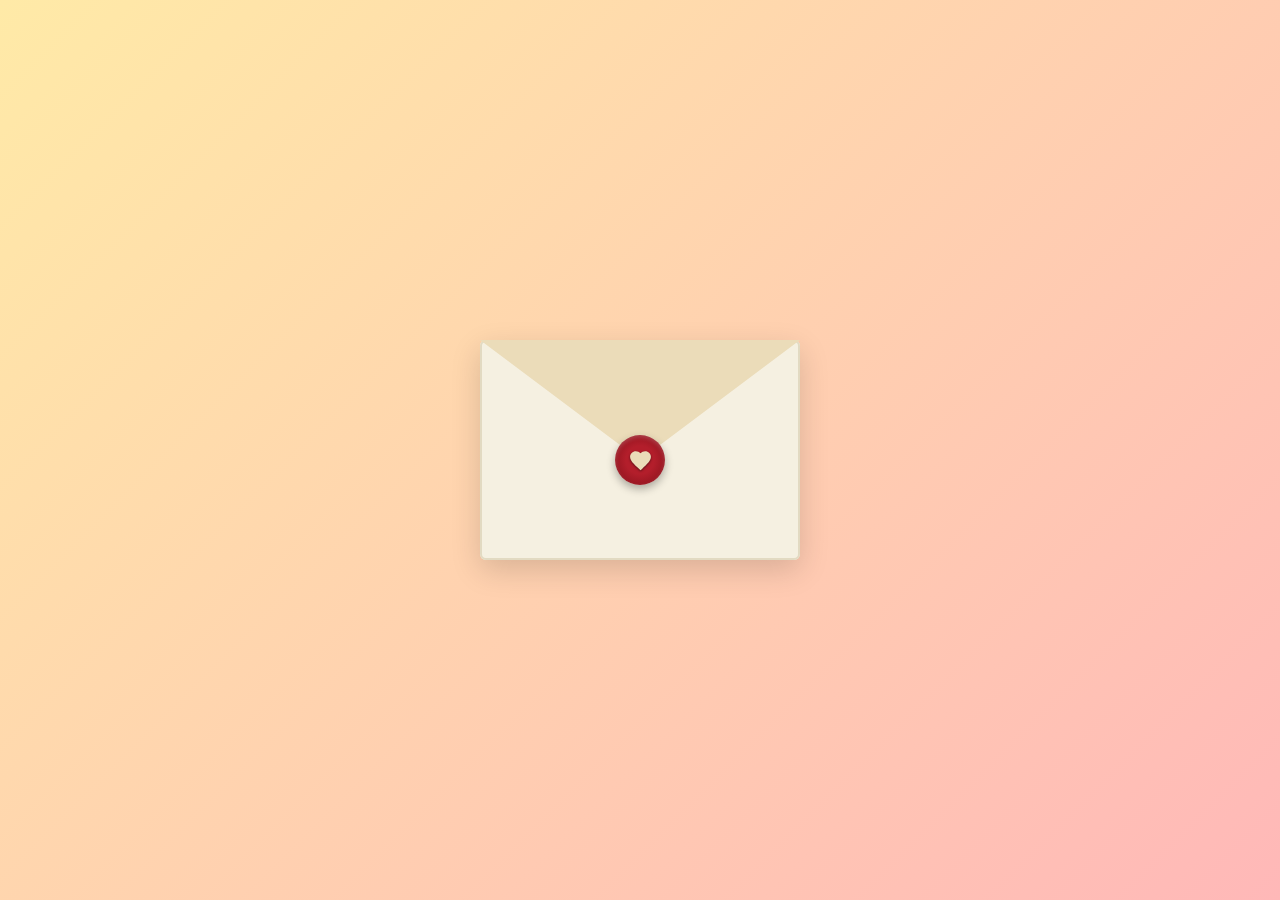
<file: massage/Index.html>
<!DOCTYPE html>
<html lang="es">
<head>
    <meta charset="UTF-8">
    <meta name="viewport" content="width=device-width, initial-scale=1.0">
    <title>¡Feliz Cumpleaños!</title>
    <link rel="stylesheet" href="Styles.css">
    <script src="Script.js" defer></script>
</head>
<body>
    <div class="envelope-wrapper" id="envelope">
        <div class="envelope-flap"></div>

        <div class="wax-seal" id="waxSeal" onclick="clickSeal(event)">
            <svg class="heart-icon" id="sealHeart" viewBox="0 0 24 24">
                <path d="M12 21.35l-1.45-1.32C5.4 15.36 2 12.28 2 8.5 2 5.42 4.42 3 7.5 3c1.74 0 3.41.81 4.5 2.09C13.09 3.81 14.76 3 16.5 3 19.58 3 22 5.42 22 8.5c0 3.78-3.4 6.86-8.55 11.54L12 21.35z"/>
            </svg>
            <svg class="crack-lines" viewBox="0 0 50 50">
                <path id="crack1" d="M25,5 L25,18 L20,23" stroke="#4a0a0f" stroke-width="2.5" fill="none" stroke-linecap="round" style="opacity:0; transition: opacity 0.2s;"/>
                <path id="crack2" d="M45,25 L32,25 L28,28" stroke="#4a0a0f" stroke-width="2.5" fill="none" stroke-linecap="round" style="opacity:0; transition: opacity 0.2s;"/>
                <path id="crack3" d="M25,45 L25,32 L30,26" stroke="#4a0a0f" stroke-width="2.5" fill="none" stroke-linecap="round" style="opacity:0; transition: opacity 0.2s;"/>
                <path id="crack4" d="M5,25 L18,25 L22,20" stroke="#4a0a0f" stroke-width="2.5" fill="none" stroke-linecap="round" style="opacity:0; transition: opacity 0.2s;"/>
            </svg>
        </div>

        <div class="letter">
            <div class="bouquet-container">
                <svg viewBox="0 0 100 100" width="100%" height="100%">
                    <path d="M45,60 L35,90 M50,60 L50,92 M55,60 L65,90" stroke="#4b6584" stroke-width="3" stroke-linecap="round"/>
                    <path d="M38,75 Q50,70 62,75 Q50,80 38,75" fill="#ff7675"/>
                    <circle cx="35" cy="45" r="14" fill="#ff7675"/>
                    <circle cx="35" cy="45" r="8" fill="#d63031"/>
                    <circle cx="50" cy="35" r="16" fill="#fd79a8"/>
                    <circle cx="50" cy="35" r="9" fill="#e84393"/>
                    <circle cx="65" cy="48" r="12" fill="#fbc531"/>
                    <circle cx="65" cy="48" r="6" fill="#e1b12c"/>
                    <path d="M25,40 Q15,35 23,28 Q30,35 25,40" fill="#26de81"/>
                    <path d="M75,45 Q85,40 77,33 Q70,40 75,45" fill="#26de81"/>
                </svg>
            </div>
            <h1>¡Feliz Cumpleaños!</h1>
            <p>En este día tan especial, quería enviarte un detalle diferente...</p>
            <p style="margin-top: 8px;">Eres una persona increíble que alegra la vida de quienes te rodean. Que hoy esté lleno de sonrisas, momentos mágicos y cosas hermosas.</p>
            <p style="margin-top: 15px; font-weight: bold; color: #b31e2b;">¡Que pases un día espectacular! ✨</p>
        </div>
    </div>
</body>
</html>
</file>
<file: massage/Styles.css>
* {
    box-sizing: border-box;
    margin: 0;
    padding: 0;
    font-family: 'Georgia', serif;
}

body {
    background: linear-gradient(135deg, #ffeaa7 0%, #ffb8b8 100%);
    min-height: 100vh;
    display: flex;
    justify-content: center;
    align-items: center;
    overflow: hidden;
    position: relative;
    perspective: 1000px;
}

.envelope-wrapper {
    position: relative;
    width: 320px;
    height: 220px;
    background-color: #f5f0e1;
    border-radius: 6px;
    box-shadow: 0 10px 30px rgba(0,0,0,0.15);
    transition: transform 0.5s ease;
    z-index: 5;
}

.envelope-wrapper::before {
    content: "";
    position: absolute;
    top: 0;
    right: 0;
    bottom: 0;
    left: 0;
    border-radius: 6px;
    border: 2px solid #e2dac2;
    z-index: 2;
    pointer-events: none;
}

.envelope-flap {
    position: absolute;
    top: 0;
    left: 0;
    width: 0;
    height: 0;
    border-left: 160px solid transparent;
    border-right: 160px solid transparent;
    border-top: 120px solid #ebdcb9;
    transform-origin: top;
    transition: transform 0.6s ease 0.2s, z-index 0.2s ease 0.4s;
    z-index: 4;
}

.wax-seal {
    position: absolute;
    top: 95px;
    left: 135px;
    width: 50px;
    height: 50px;
    background: radial-gradient(circle, #b31e2b 40%, #801019 100%);
    border-radius: 50px;
    box-shadow: 0 4px 8px rgba(0,0,0,0.3), inset 0 2px 4px rgba(255,255,255,0.2);
    z-index: 6;
    display: flex;
    justify-content: center;
    align-items: center;
    cursor: pointer;
    transition: transform 0.5s ease, opacity 0.5s ease;
    user-select: none;
    -webkit-user-select: none;
}

.wax-seal svg.heart-icon {
    width: 25px;
    height: 25px;
    fill: #ebdcb9;
    filter: drop-shadow(0px 1px 1px rgba(0,0,0,0.5));
    transition: opacity 0.3s;
}

.crack-lines {
    position: absolute;
    top: 0;
    left: 0;
    width: 100%;
    height: 100%;
    pointer-events: none;
}

@keyframes shake {
    0% { transform: translate(0, 0); }
    20% { transform: translate(-3px, 2px); }
    40% { transform: translate(3px, -1px); }
    60% { transform: translate(-2px, -2px); }
    80% { transform: translate(2px, 1px); }
    100% { transform: translate(0, 0); }
}

.shake {
    animation: shake 0.2s ease;
}

.wax-particle {
    position: fixed;
    width: 6px;
    height: 6px;
    background-color: #801019;
    border-radius: 50%;
    pointer-events: none;
    z-index: 20;
}

.envelope-wrapper.open .envelope-flap {
    transform: rotateX(180deg);
    z-index: 1;
}

.envelope-wrapper.open .wax-seal {
    transform: scale(0) rotate(-45deg) !important;
    opacity: 0;
    pointer-events: none;
}

.letter {
    position: absolute;
    top: 10px;
    left: 15px;
    width: 290px;
    background: #fffdf9;
    border-radius: 4px;
    padding: 20px;
    box-shadow: 0 2px 10px rgba(0,0,0,0.1);
    transition: transform 0.8s cubic-bezier(0.175, 0.885, 0.32, 1.275) 0.6s, opacity 0.5s ease 0.6s, z-index 0s ease 0.6s;
    transform: translateY(0) scale(0.9);
    opacity: 0;
    z-index: 2;
    text-align: center;
    color: #4a3728;
}

.envelope-wrapper.open .letter {
    transform: translateY(-120px) scale(1.05);
    opacity: 1;
    z-index: 10;
    box-shadow: 0 20px 40px rgba(0,0,0,0.25);
}

.bouquet-container {
    width: 90px;
    height: 90px;
    margin: 0 auto 15px auto;
    opacity: 0;
    transform: scale(0.5);
    transition: transform 0.6s ease 1s, opacity 0.6s ease 1s;
}

.envelope-wrapper.open .bouquet-container {
    opacity: 1;
    transform: scale(1);
}

.letter h1 {
    font-size: 1.4rem;
    margin-bottom: 10px;
    color: #b31e2b;
}

.letter p {
    font-size: 0.95rem;
    line-height: 1.5;
    font-style: italic;
}

.particle {
    position: absolute;
    pointer-events: none;
    z-index: 12;
    will-change: transform, opacity;
}
</file>
